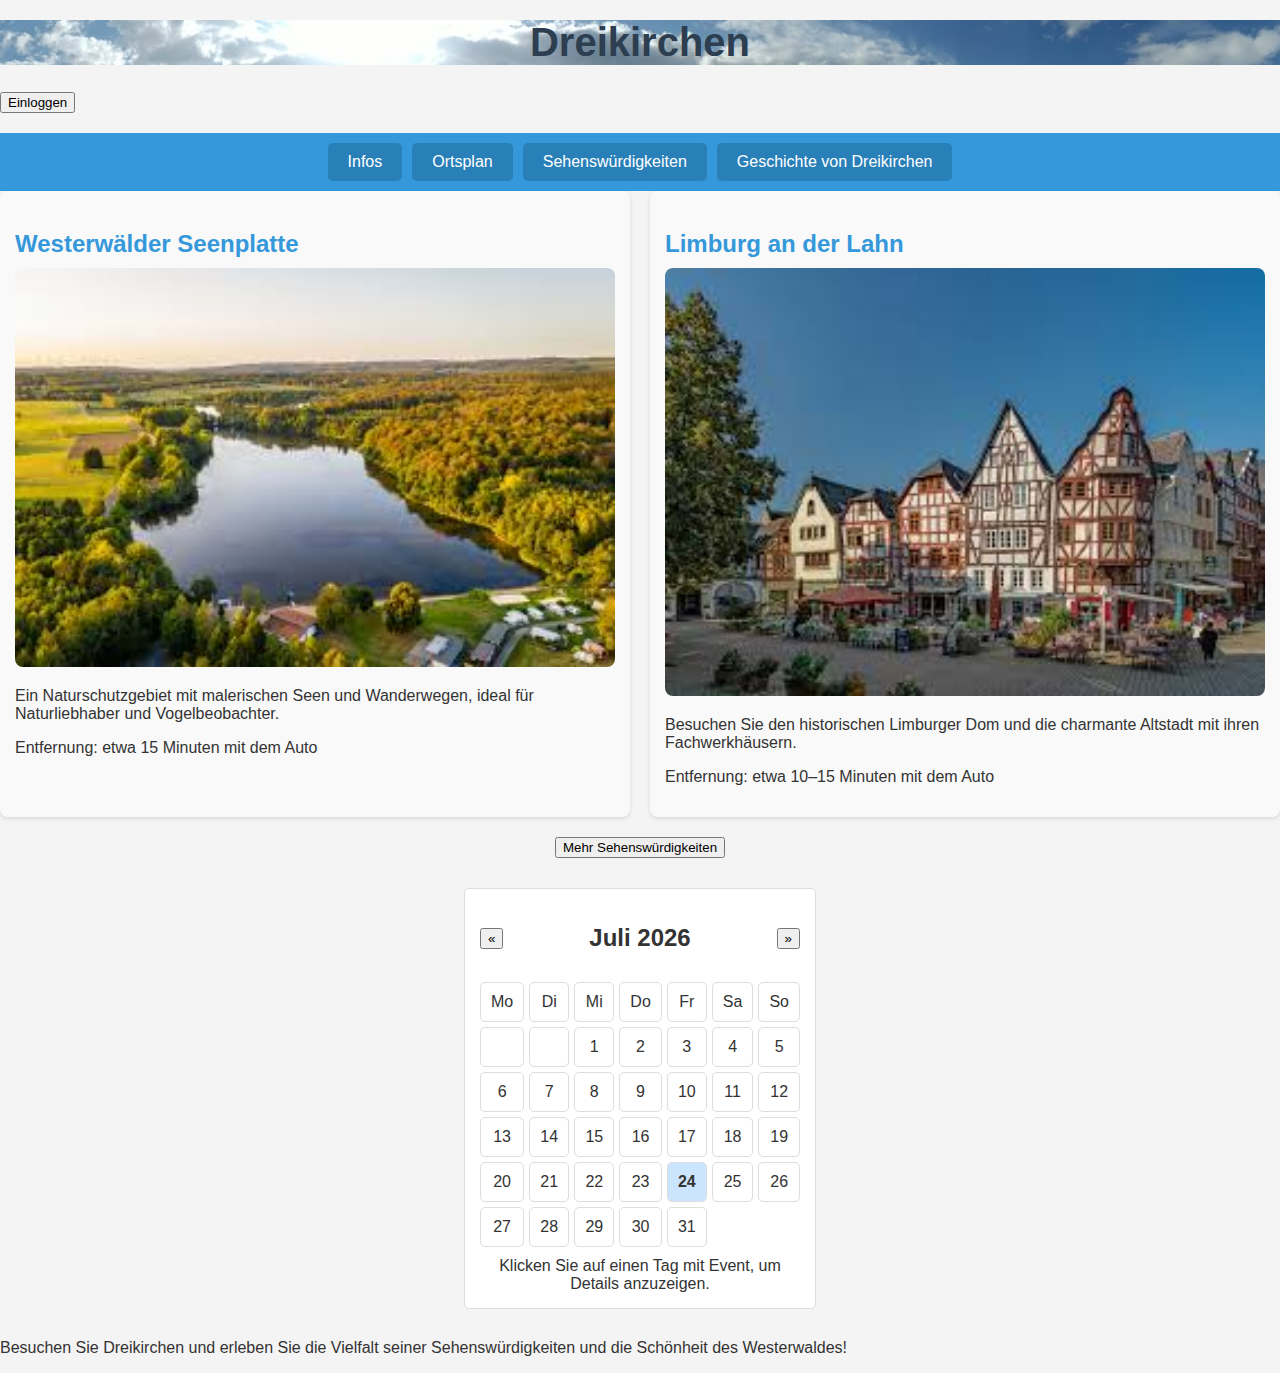
<file: index.html>
<!DOCTYPE html>
<html lang="de">
<head>
    <meta charset="UTF-8">
    <meta name="viewport" content="width=device-width, initial-scale=1.0">
    <title>Dreikirchen - Offizielle Webseite</title>
    <link rel="stylesheet" href="style.css">
    <style>
        /* Bestehende Stile */
        .calendar-container {
            max-width: 320px;
            margin: 30px auto;
            padding: 15px;
            border: 1px solid #ddd;
            border-radius: 5px;
            background-color: #fff;
            text-align: center;
        }
        .calendar-header {
            display: flex;
            justify-content: space-between;
            align-items: center;
        }
        .calendar-grid {
            display: grid;
            grid-template-columns: repeat(7, 1fr);
            gap: 5px;
            margin-top: 10px;
        }
        .calendar-day, .calendar-header-day {
            padding: 10px;
            text-align: center;
            border-radius: 5px;
            cursor: pointer;
            border: 1px solid #ddd;
        }
        .today {
            background-color: #cce5ff;
            font-weight: bold;
        }
        .event-day {
            background-color: #ffcccb;
        }
        .event-info {
            margin-top: 10px;
            font-size: 1rem;
            color: #333;
        }
        .sights-container {
            max-width: 800px;
            margin: 20px;
            padding: 20px;
            background-color: #ffffff;
            border-radius: 8px;
            box-shadow: 0px 4px 8px rgba(0, 0, 0, 0.1);
        }
        .sights-title {
            font-size: 2rem;
            text-align: center;
            color: #2c3e50;
            margin-bottom: 20px;
        }
        .sights-grid {
            display: grid;
            grid-template-columns: repeat(2, 1fr);
            gap: 20px;
        }
        .sight-item {
            padding: 15px;
            background-color: #f9f9f9;
            border-radius: 8px;
            box-shadow: 0px 2px 4px rgba(0, 0, 0, 0.1);
        }
        .sight-item h3 {
            font-size: 1.5rem;
            color: #3498db;
            margin-bottom: 10px;
        }
        .Mehr-Lesen {
            display: flex;
            justify-content: center;
            margin: 20px 0;
            text-align: center;
        }
        .header-title {
            background-image: url("WhatsApp Bild 2024-11-02 um 17.20.53_2b959e2c.jpg");
        }
        .login-button {
            position: absolute;
            top: 20px;
            right: 20px;
            padding: 10px 15px;
            background-color: #3498db;
            color: white;
            border: none;
            border-radius: 5px;
            cursor: pointer;
            font-size: 1rem;
        }
        .login-button:hover {
            background-color: #2980b9;
        }

        /* Zusätzliche Funktionen für eingeloggte Gäste */
        .guest-features {
            display: none; /* Verstecke die Features standardmäßig */
            margin-top: 20px;
            padding: 15px;
            border-radius: 8px;
            background-color: #e8f8ff;
            color: #333;
            text-align: center;
        }
        .Login {
            grid: 80px;
        }
    </style>
</head>
<body>
    <header>
        <h1 class="header-title">Dreikirchen</h1>
        <!-- Einloggen Button -->
        <a class="Login" href="Login.html"><button>Einloggen</button></a>
        <!-- Navigation toggle button for smaller screens -->
        <button class="nav-toggle" onclick="toggleNav()">☰ Menü</button>
    </header>

    <nav id="navbar" class="navbar">
        <a href="infos.html" class="nav-link">Infos</a>
        <a href="Ortsplan.html" class="nav-link">Ortsplan</a>
        <a href="Sehenswürdigkeiten.html" class="nav-link">Sehenswürdigkeiten</a>
        <a href="Geschichte.html" class="nav-link">Geschichte von Dreikirchen</a>
    </nav>

    <div class="sights-grid">
        <!-- Sehenswürdigkeit 1 -->
        <div class="sight-item">
            <h3>Westerwälder Seenplatte</h3>
            <img src="Download.jpeg" alt="" class="highlight-image">
            <p>Ein Naturschutzgebiet mit malerischen Seen und Wanderwegen, ideal für Naturliebhaber und Vogelbeobachter.</p>
            <p>Entfernung: etwa 15 Minuten mit dem Auto</p>
        </div>
        <!-- Sehenswürdigkeit 2 -->
        <div class="sight-item">
            <h3>Limburg an der Lahn</h3>
            <img src="Limburg an der Lahn.jpeg" alt="" class="highlight-image">
            <p>Besuchen Sie den historischen Limburger Dom und die charmante Altstadt mit ihren Fachwerkhäusern.</p>
            <p>Entfernung: etwa 10–15 Minuten mit dem Auto</p>
        </div>
    </div>

    <div class="Mehr-Lesen">
        <a href="Sehenswürdigkeiten.html"><button>Mehr Sehenswürdigkeiten</button></a>
    </div>

    <section class="calendar-container">
        <div class="calendar-header">
            <button onclick="prevMonth()">«</button>
            <h2 id="calendar-month-year"></h2>
            <button onclick="nextMonth()">»</button>
        </div>
        <div class="calendar-grid" id="calendar-grid"></div>
        <div class="event-info" id="event-info">Klicken Sie auf einen Tag mit Event, um Details anzuzeigen.</div>
    </section>

    <!-- Zusätzliche Inhalte und Funktionen für eingeloggte Gäste -->
    <section class="guest-features">
        <h2>Exklusive Funktionen für Gäste</h2>
        <p>Willkommen, Gast! Hier sind einige spezielle Funktionen nur für Sie verfügbar:</p>
        <ul>
            <li>Zugang zu exklusiven Veranstaltungshinweisen</li>
            <li>Extra-Sehenswürdigkeiten in der Umgebung</li>
            <li>Besondere Angebote und Rabatte für Besucher</li>
        </ul>
    </section>

    <footer>
        <p>Besuchen Sie Dreikirchen und erleben Sie die Vielfalt seiner Sehenswürdigkeiten und die Schönheit des Westerwaldes!</p>
    </footer>

    <script>
        let isGuest = false;

        // Funktion zum Einloggen als Gast
        function loginAsGuest() {
            isGuest = true;
            document.querySelector(".login-button").style.display = "none";
            document.querySelector(".guest-features").style.display = "block";
            alert("Sie sind nun als Gast eingeloggt und haben Zugang zu zusätzlichen Funktionen!");
        }

        function toggleNav() {
            var navbar = document.getElementById("navbar");
            if (navbar.style.display === "flex") {
                navbar.style.display = "none";
            } else {
                navbar.style.display = "flex";
            }
        }

        const calendarGrid = document.getElementById("calendar-grid");
        const monthYearDisplay = document.getElementById("calendar-month-year");
        const eventInfo = document.getElementById("event-info");
        let currentDate = new Date();

        const events = [
            { date: "2024-11-09", description: "St. Martin Fest 2024" },
        ];

        function renderCalendar() {
            const month = currentDate.getMonth();
            const year = currentDate.getFullYear();
            monthYearDisplay.textContent = currentDate.toLocaleString("de-DE", { month: "long", year: "numeric" });

            calendarGrid.innerHTML = "";
            const daysOfWeek = ["Mo", "Di", "Mi", "Do", "Fr", "Sa", "So"];
            daysOfWeek.forEach(day => {
                const headerDay = document.createElement("div");
                headerDay.className = "calendar-header-day";
                headerDay.textContent = day;
                calendarGrid.appendChild(headerDay);
            });

            const firstDayOfMonth = (new Date(year, month, 1).getDay() + 6) % 7;
            const daysInMonth = new Date(year, month + 1, 0).getDate();

            for (let i = 0; i < firstDayOfMonth; i++) {
                const emptyCell = document.createElement("div");
                emptyCell.classList.add("calendar-day");
                calendarGrid.appendChild(emptyCell);
            }

            for (let day = 1; day <= daysInMonth; day++) {
                const dayCell = document.createElement("div");
                dayCell.classList.add("calendar-day");
                dayCell.textContent = day;

                if (day === new Date().getDate() &&
                    month === new Date().getMonth() &&
                    year === new Date().getFullYear()) {
                    dayCell.classList.add("today");
                }

                const eventDate = `${year}-${String(month + 1).padStart(2, '0')}-${String(day).padStart(2, '0')}`;
                const event = events.find(e => e.date === eventDate);
                if (event) {
                    dayCell.classList.add("event-day");
                    dayCell.onclick = () => showEvent(event.description);
                } else {
                    dayCell.onclick = () => eventInfo.textContent = "Kein Event an diesem Tag.";
                }

                calendarGrid.appendChild(dayCell);
            }
        }

        function showEvent(description) {
            eventInfo.textContent = `Event: ${description}`;
        }

        function prevMonth() {
            currentDate.setMonth(currentDate.getMonth() - 1);
            renderCalendar();
        }

        function nextMonth() {
            currentDate.setMonth(currentDate.getMonth() + 1);
            renderCalendar();
        }

        renderCalendar();
    </script>
</body>
</html>
</file>
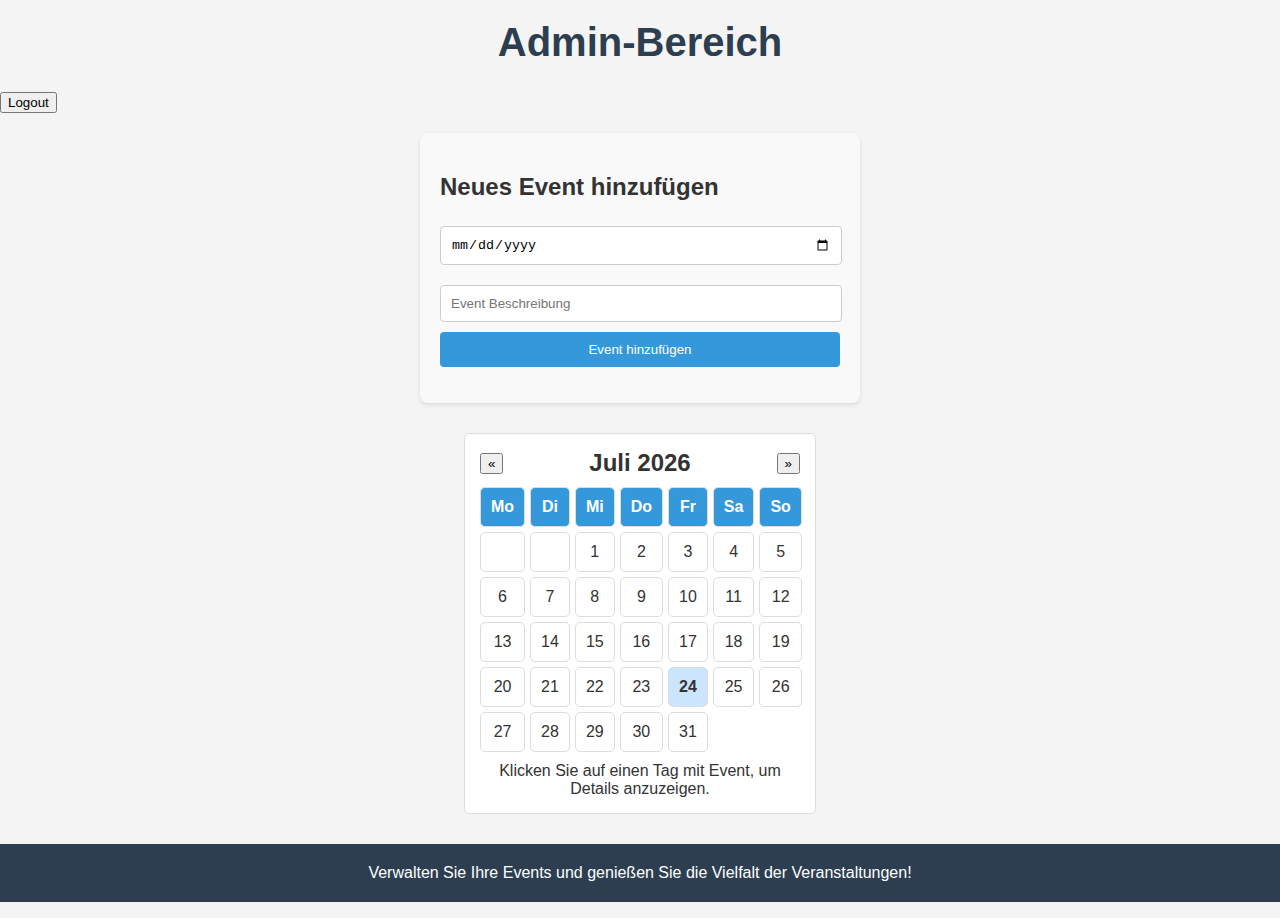
<file: admin.html>
<!DOCTYPE html>
<html lang="de">
<head>
    <meta charset="UTF-8">
    <meta name="viewport" content="width=device-width, initial-scale=1.0">
    <title>Admin - Dreikirchen</title>
    <link rel="stylesheet" href="style.css">
    <style>
        /* Deine bestehenden Styles hier... */

        /* Neues Styles für das Event-Formular */
        .event-form {
            background-color: #f9f9f9;
            padding: 20px;
            border-radius: 8px;
            box-shadow: 0px 2px 4px rgba(0, 0, 0, 0.1);
            margin: 20px auto;
            max-width: 400px;
        }

        .event-form h2 {
            margin-bottom: 15px;
        }

        .event-form input {
            width: calc(100% - 20px);
            padding: 10px;
            margin: 10px 0;
            border: 1px solid #ccc;
            border-radius: 4px;
        }

        .event-form button {
            padding: 10px;
            width: 100%;
            background-color: #3498db;
            color: white;
            border: none;
            border-radius: 4px;
            cursor: pointer;
        }

        .event-form button:hover {
            background-color: #2980b9;
        }

        /* Kalender Styles */
        .calendar-container {
            max-width: 320px;
            margin: 30px auto;
            padding: 15px;
            border: 1px solid #ddd;
            border-radius: 5px;
            background-color: #fff;
            text-align: center;
        }
        .calendar-header {
            display: flex;
            justify-content: space-between;
            align-items: center;
        }
        .calendar-header h2 {
            margin: 0;
            font-size: 1.5rem;
        }
        .calendar-grid {
            display: grid;
            grid-template-columns: repeat(7, 1fr); /* 7 Spalten für die Wochentage */
            gap: 5px;
            margin-top: 10px;
        }
        .calendar-day, .calendar-header-day {
            padding: 10px;
            text-align: center;
            border-radius: 5px;
            cursor: pointer;
            border: 1px solid #ddd; /* Umriss für jeden Tag */
        }
        .calendar-header-day {
            font-weight: bold;
            background-color: #3498db; /* Hintergrund für die Wochentage */
            color: white;
        }
        .calendar-day:hover {
            background-color: #f0f0f0;
        }
        .today {
            background-color: #cce5ff;
            font-weight: bold;
        }
        .event-day {
            background-color: #ffcccb;
        }
        .event-info {
            margin-top: 10px;
            font-size: 1rem;
            color: #333;
        }
        
        footer {
            margin-top: 20px;
            text-align: center;
        }
    </style>
</head>
<body>
    <header>
        <h1 class="header-title">Admin-Bereich</h1>
        <button onclick="logout()">Logout</button>
    </header>

    <!-- Event Hinzufügen Formular -->
    <div class="event-form">
        <h2>Neues Event hinzufügen</h2>
        <input type="date" id="event-date" required>
        <input type="text" id="event-description" placeholder="Event Beschreibung" required>
        <button onclick="addEvent()">Event hinzufügen</button>
        <p id="add-event-message" style="color: green;"></p>
    </div>

    <section class="calendar-container">
        <div class="calendar-header">
            <button onclick="prevMonth()">«</button>
            <h2 id="calendar-month-year"></h2>
            <button onclick="nextMonth()">»</button>
        </div>
        <div class="calendar-grid" id="calendar-grid"></div>
        <div class="event-info" id="event-info">Klicken Sie auf einen Tag mit Event, um Details anzuzeigen.</div>
    </section>

    <footer>
        <p class="footer-text">Verwalten Sie Ihre Events und genießen Sie die Vielfalt der Veranstaltungen!</p>
    </footer>

    <script>
        // JavaScript für den Kalender
        const calendarGrid = document.getElementById("calendar-grid");
        const monthYearDisplay = document.getElementById("calendar-month-year");
        const eventInfo = document.getElementById("event-info");
        const addEventMessage = document.getElementById("add-event-message");
        let currentDate = new Date();

        // Liste der Events
        const events = [
            { date: "2024-11-09", description: "St. Martin Fest 2024" },
            // Hier können weitere Events hinzugefügt werden
        ];

        function renderCalendar() {
            const month = currentDate.getMonth();
            const year = currentDate.getFullYear();
            monthYearDisplay.textContent = currentDate.toLocaleString("de-DE", { month: "long", year: "numeric" });

            // Leeren des Kalenders
            calendarGrid.innerHTML = "";

            // Wochenüberschriften (Mo-So)
            const daysOfWeek = ["Mo", "Di", "Mi", "Do", "Fr", "Sa", "So"];
            daysOfWeek.forEach(day => {
                const headerDay = document.createElement("div");
                headerDay.className = "calendar-header-day";
                headerDay.textContent = day;
                calendarGrid.appendChild(headerDay);
            });

            // Berechnung des ersten Tages und Anzahl der Tage im Monat
            const firstDayOfMonth = (new Date(year, month, 1).getDay() + 6) % 7; // Mo als ersten Tag
            const daysInMonth = new Date(year, month + 1, 0).getDate();

            // Leere Felder vor dem ersten Tag des Monats
            for (let i = 0; i < firstDayOfMonth; i++) {
                const emptyCell = document.createElement("div");
                emptyCell.classList.add("calendar-day");
                calendarGrid.appendChild(emptyCell);
            }

            // Tage des Monats hinzufügen
            for (let day = 1; day <= daysInMonth; day++) {
                const dayCell = document.createElement("div");
                dayCell.classList.add("calendar-day");
                dayCell.textContent = day;

                // Markiere das heutige Datum
                if (
                    day === new Date().getDate() &&
                    month === new Date().getMonth() &&
                    year === new Date().getFullYear()
                ) {
                    dayCell.classList.add("today");
                }

                // Event prüfen und markieren
                const eventDate = `${year}-${String(month + 1).padStart(2, '0')}-${String(day).padStart(2, '0')}`;
                const event = events.find(e => e.date === eventDate);
                if (event) {
                    dayCell.classList.add("event-day");
                    dayCell.onclick = () => showEvent(event.description);
                } else {
                    dayCell.onclick = () => eventInfo.textContent = "Kein Event an diesem Tag.";
                }

                calendarGrid.appendChild(dayCell);
            }
        }

        function showEvent(description) {
            eventInfo.textContent = `Event: ${description}`;
        }

        function prevMonth() {
            currentDate.setMonth(currentDate.getMonth() - 1);
            renderCalendar();
        }

        function nextMonth() {
            currentDate.setMonth(currentDate.getMonth() + 1);
            renderCalendar();
        }

        function addEvent() {
            const eventDate = document.getElementById("event-date").value;
            const eventDescription = document.getElementById("event-description").value;

            if (eventDate && eventDescription) {
                events.push({ date: eventDate, description: eventDescription });
                addEventMessage.textContent = 'Event erfolgreich hinzugefügt!';
                renderCalendar(); // Aktualisiere den Kalender
            } else {
                addEventMessage.textContent = 'Bitte alle Felder ausfüllen!';
            }
        }

        // Kalender initial anzeigen
        renderCalendar();
        
        function logout() {
            // Logik zum Abmelden (z.B. Weiterleitung zur Login-Seite)
            window.location.href = 'login.html'; // Hier die Login-Seite angeben
        }
    </script>
</body>
</html>
</file>
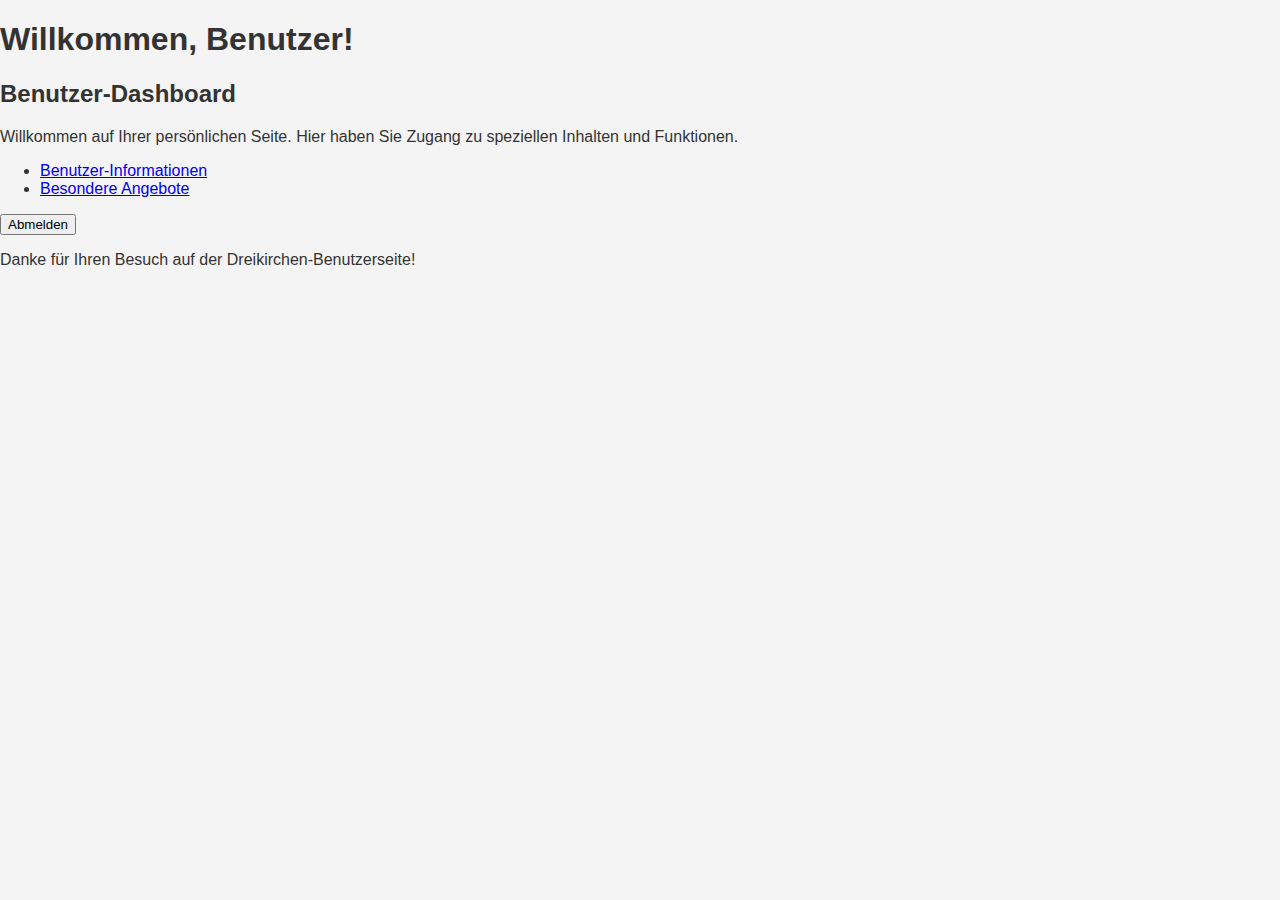
<file: Benutzer.html>
<!DOCTYPE html>
<html lang="de">
<head>
    <meta charset="UTF-8">
    <meta name="viewport" content="width=device-width, initial-scale=1.0">
    <title>Benutzerseite - Dreikirchen</title>
    <link rel="stylesheet" href="style.css">
</head>
<body>
    <header>
        <h1>Willkommen, Benutzer!</h1>
    </header>

    <main>
        <section class="user-section">
            <h2>Benutzer-Dashboard</h2>
            <p>Willkommen auf Ihrer persönlichen Seite. Hier haben Sie Zugang zu speziellen Inhalten und Funktionen.</p>
            <ul>
                <li><a href="benutzer_infos.html">Benutzer-Informationen</a></li>
                <li><a href="besondere_angebote.html">Besondere Angebote</a></li>
            </ul>
            <button onclick="logout()">Abmelden</button>
        </section>
    </main>

    <footer>
        <p>Danke für Ihren Besuch auf der Dreikirchen-Benutzerseite!</p>
    </footer>

    <script>
        function logout() {
            alert("Sie haben sich abgemeldet.");
            window.location.href = "index.html"; // Zurück zur Login-Seite
        }
    </script>
</body>
</html>
</file>
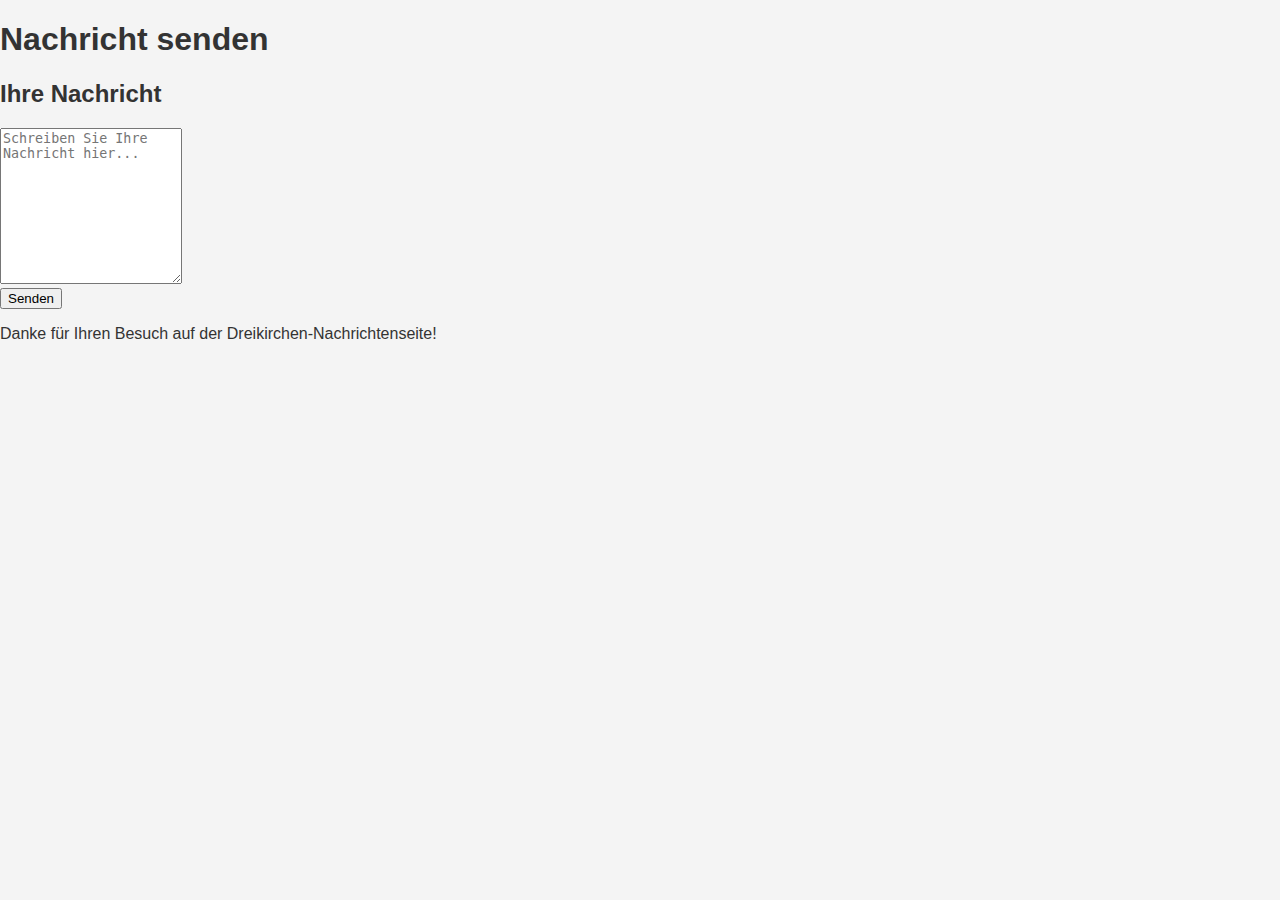
<file: besondere_angebote.html>
<!DOCTYPE html>
<html lang="de">
<head>
    <meta charset="UTF-8">
    <meta name="viewport" content="width=device-width, initial-scale=1.0">
    <title>Nachricht senden - Dreikirchen</title>
    <link rel="stylesheet" href="style.css">
    <!-- EmailJS SDK einbinden -->
    <script src="https://cdn.emailjs.com/dist/email.min.js"></script>
    <script>
        // EmailJS mit deiner Benutzer-ID initialisieren
        (function() {
            emailjs.init("gujzx7hF_Xo8XTtiy");
        })();

        function sendEmail() {
            const message = document.getElementById("message").value;
            const templateParams = {
                to_email: "maxschueller11@gmail.com",
                message: message
            };

            emailjs.send('service_0xg8d0u', 'template_rma27or', templateParams)
                .then(function(response) {
                    alert('Nachricht erfolgreich gesendet! ' + response.status);
                }, function(error) {
                    alert('Fehler beim Senden der Nachricht: ' + error);
                });
        }
    </script>
</head>
<body>
    <header>
        <h1>Nachricht senden</h1>
    </header>

    <main>
        <section class="message-section">
            <h2>Ihre Nachricht</h2>
            <textarea id="message" rows="10" placeholder="Schreiben Sie Ihre Nachricht hier..."></textarea>
            <br>
            <button onclick="sendEmail()">Senden</button>
        </section>
    </main>

    <footer>
        <p>Danke für Ihren Besuch auf der Dreikirchen-Nachrichtenseite!</p>
    </footer>
</body>
</html>
</file>
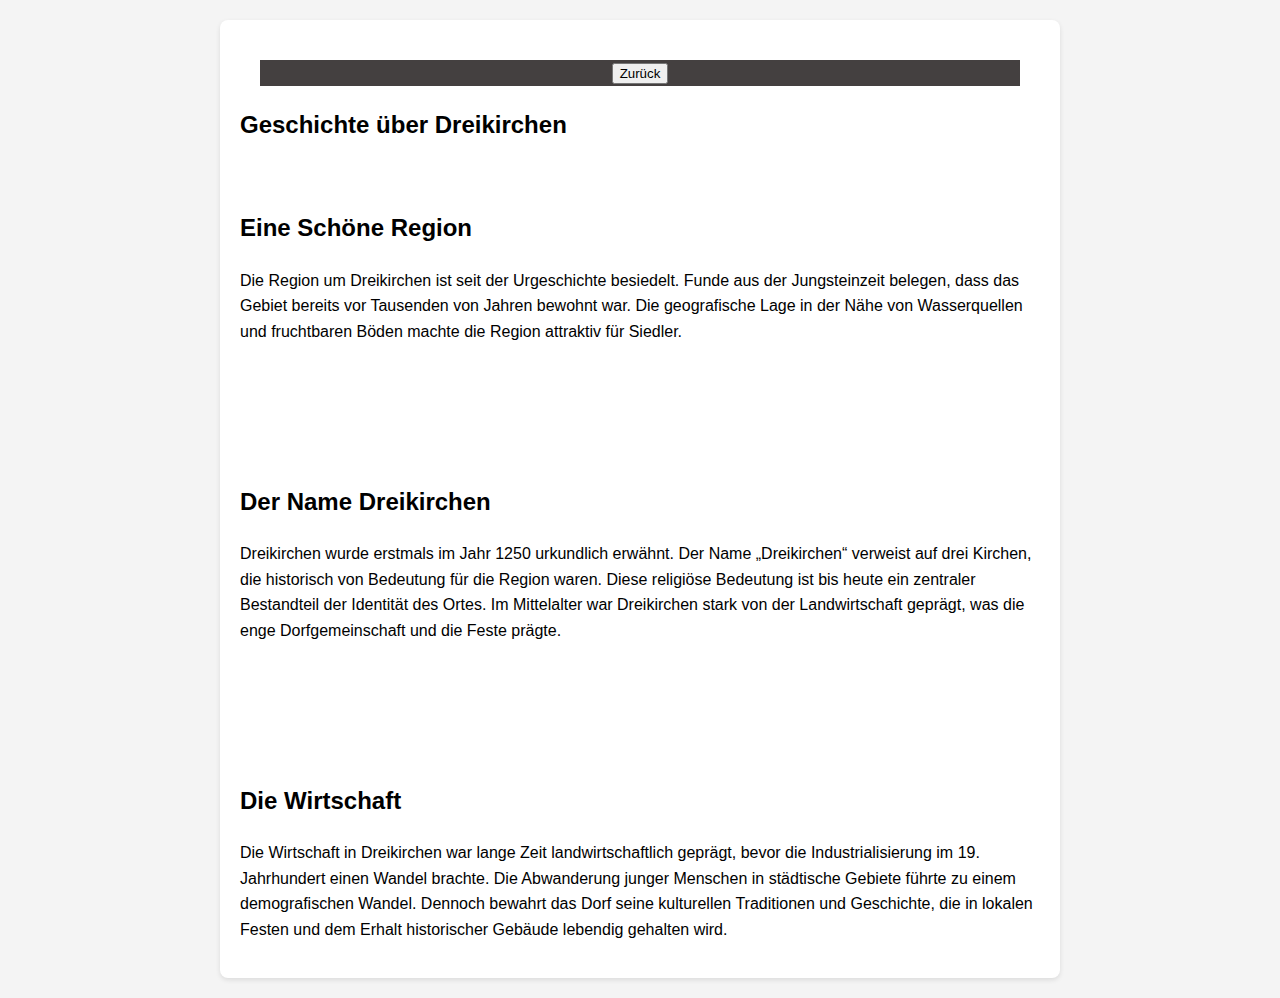
<file: Geschichte.html>
<!DOCTYPE html>
<html lang="en">
<head>
    <meta charset="UTF-8">
    <meta name="viewport" content="width=device-width, initial-scale=1.0">
    <title>Document</title>
</head>
<style>
    body {
            font-family: Arial, sans-serif;
            line-height: 1.6;
            margin: 0;
            padding: 0;
            background-color: #f4f4f4;
        }

        header {
            background: #07cee9;
            color: #fff;
            padding: 20px;
            text-align: center;
        }

        .info-section {
            background: #fff;
            margin: 20px auto;
            padding: 20px;
            max-width: 800px;
            border-radius: 8px;
            box-shadow: 0 2px 5px rgba(0, 0, 0, 0.1);
        }

        h2 {
            color: #000000;
            size: 100px;

        }
        h1 {
            background-color: #464749;
        }

        footer {
            text-align: center;
            padding: 10px 0;
            background: #464749;
            color: #fff;
        }
        
        .Zurück {
            margin: 20px;
            display: block;
            text-align: center;
            background-color: #444040;
        }
</style>
<body>
    <section class="info-section">
        <a class="Zurück" href="index.html"><button>Zurück</button></a>
       
        <h2>Geschichte über Dreikirchen</h2>
<br>
        <h2>Eine Schöne Region</h2>
        <p>Die Region um Dreikirchen ist seit der Urgeschichte besiedelt. Funde aus der Jungsteinzeit belegen, dass das Gebiet bereits vor Tausenden von Jahren bewohnt war. Die geografische Lage in der Nähe von Wasserquellen und fruchtbaren Böden machte die Region attraktiv für Siedler.</p>
        <br>
        <br>
        <br>
        <br>
        <h2>Der Name Dreikirchen</h2>
        <p>Dreikirchen wurde erstmals im Jahr 1250 urkundlich erwähnt. Der Name „Dreikirchen“ verweist auf drei Kirchen, die historisch von Bedeutung für die Region waren. Diese religiöse Bedeutung ist bis heute ein zentraler Bestandteil der Identität des Ortes. Im Mittelalter war Dreikirchen stark von der Landwirtschaft geprägt, was die enge Dorfgemeinschaft und die Feste prägte.</p>
        <br>
        <br>
        <br>
        <br>
       <h2> Die Wirtschaft</h2>
         <p>Die Wirtschaft in Dreikirchen war lange Zeit landwirtschaftlich geprägt, bevor die Industrialisierung im 19. Jahrhundert einen Wandel brachte. Die Abwanderung junger Menschen in städtische Gebiete führte zu einem demografischen Wandel. Dennoch bewahrt das Dorf seine kulturellen Traditionen und Geschichte, die in lokalen Festen und dem Erhalt historischer Gebäude lebendig gehalten wird.</p>
    </section>
</body>
</html>
</file>
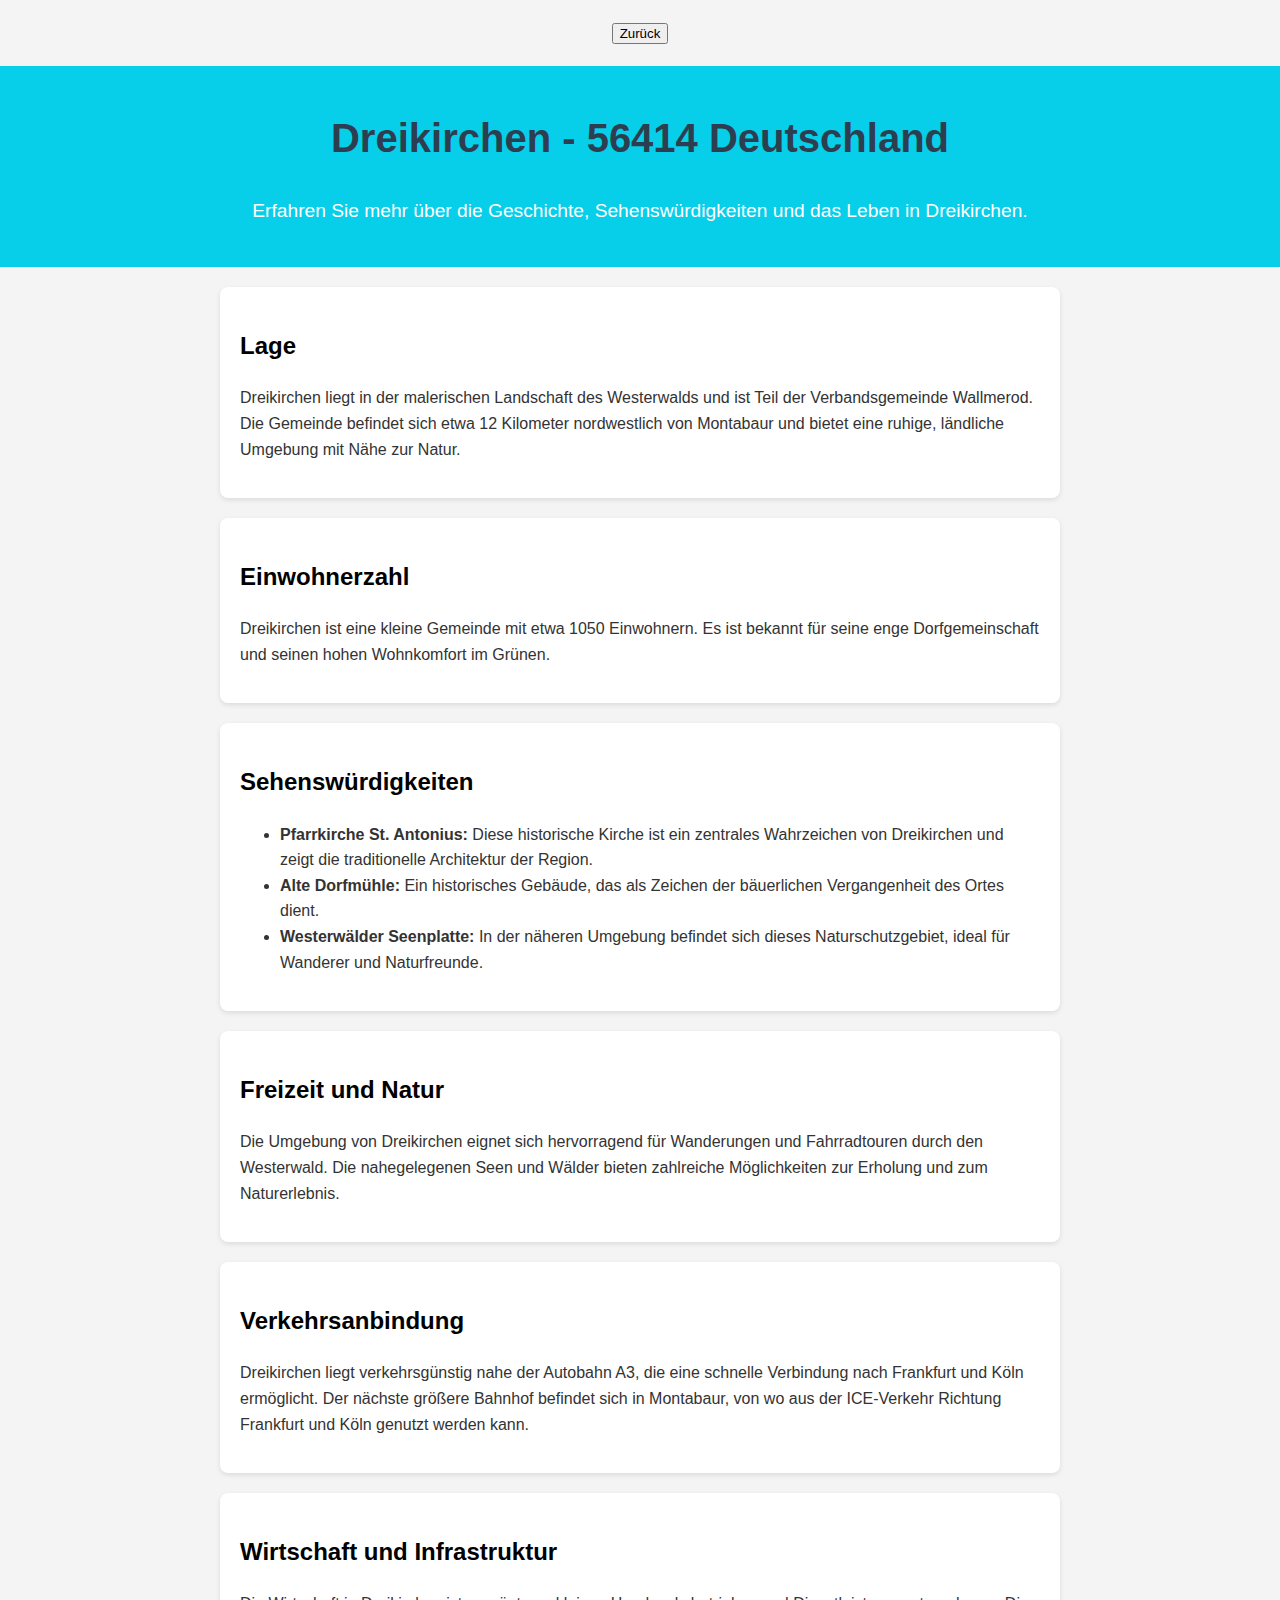
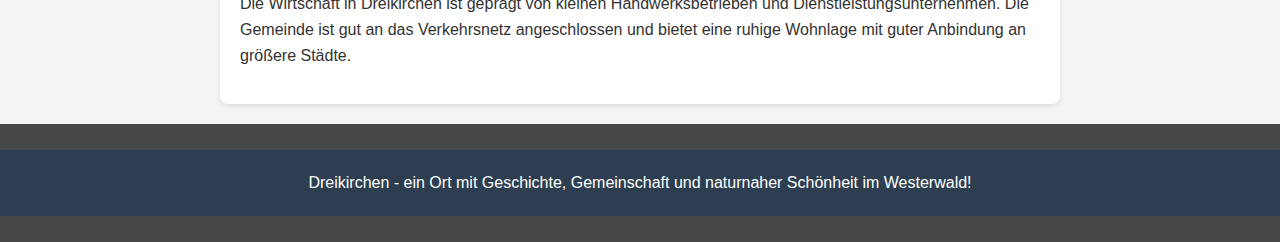
<file: infos.html>
<!DOCTYPE html>
<html lang="de">
<head>
    <meta charset="UTF-8">
    <meta name="viewport" content="width=device-width, initial-scale=1.0">
    <title>Informationen über Dreikirchen</title>
    <link rel="stylesheet" href="style.css">
    <style>
        /* Füge einige grundlegende Stile für eine bessere Darstellung hinzu */
        body {
            font-family: Arial, sans-serif;
            line-height: 1.6;
            margin: 0;
            padding: 0;
            background-color: #f4f4f4;
        }

        header {
            background: #07cee9;
            color: #fff;
            padding: 20px;
            text-align: center;
        }

        .info-section {
            background: #fff;
            margin: 20px auto;
            padding: 20px;
            max-width: 800px;
            border-radius: 8px;
            box-shadow: 0 2px 5px rgba(0, 0, 0, 0.1);
        }

        h2 {
            color: #000000;
        }

        footer {
            text-align: center;
            padding: 10px 0;
            background: #464749;
            color: #fff;
        }
        
        .Zurück {
            margin: 20px;
            display: block;
            text-align: center;
        }
    </style>
</head>
<body>
    <a class="Zurück" href="index.html"><button>Zurück</button></a>
    <header>
        <h1 class="header-title">Dreikirchen - 56414 Deutschland</h1>
        <p class="intro-text">Erfahren Sie mehr über die Geschichte, Sehenswürdigkeiten und das Leben in Dreikirchen.</p>
    </header>

    <main>
        <section class="info-section">
            <h2>Lage</h2>
            <p>Dreikirchen liegt in der malerischen Landschaft des Westerwalds und ist Teil der Verbandsgemeinde Wallmerod. Die Gemeinde befindet sich etwa 12 Kilometer nordwestlich von Montabaur und bietet eine ruhige, ländliche Umgebung mit Nähe zur Natur.</p>
        </section>

        <section class="info-section">
            <h2>Einwohnerzahl</h2>
            <p>Dreikirchen ist eine kleine Gemeinde mit etwa 1050 Einwohnern. Es ist bekannt für seine enge Dorfgemeinschaft und seinen hohen Wohnkomfort im Grünen.</p>
        </section>

        <section class="info-section">
            <h2>Sehenswürdigkeiten</h2>
            <ul>
                <li><strong>Pfarrkirche St. Antonius:</strong> Diese historische Kirche ist ein zentrales Wahrzeichen von Dreikirchen und zeigt die traditionelle Architektur der Region.</li>
                <li><strong>Alte Dorfmühle:</strong> Ein historisches Gebäude, das als Zeichen der bäuerlichen Vergangenheit des Ortes dient.</li>
                <li><strong>Westerwälder Seenplatte:</strong> In der näheren Umgebung befindet sich dieses Naturschutzgebiet, ideal für Wanderer und Naturfreunde.</li>
            </ul>
        </section>

        <section class="info-section">
            <h2>Freizeit und Natur</h2>
            <p>Die Umgebung von Dreikirchen eignet sich hervorragend für Wanderungen und Fahrradtouren durch den Westerwald. Die nahegelegenen Seen und Wälder bieten zahlreiche Möglichkeiten zur Erholung und zum Naturerlebnis.</p>
        </section>

        <section class="info-section">
            <h2>Verkehrsanbindung</h2>
            <p>Dreikirchen liegt verkehrsgünstig nahe der Autobahn A3, die eine schnelle Verbindung nach Frankfurt und Köln ermöglicht. Der nächste größere Bahnhof befindet sich in Montabaur, von wo aus der ICE-Verkehr Richtung Frankfurt und Köln genutzt werden kann.</p>
        </section>

        <section class="info-section">
            <h2>Wirtschaft und Infrastruktur</h2>
            <p>Die Wirtschaft in Dreikirchen ist geprägt von kleinen Handwerksbetrieben und Dienstleistungsunternehmen. Die Gemeinde ist gut an das Verkehrsnetz angeschlossen und bietet eine ruhige Wohnlage mit guter Anbindung an größere Städte.</p>
        </section>
    </main>

    <footer>
        <p class="footer-text">Dreikirchen - ein Ort mit Geschichte, Gemeinschaft und naturnaher Schönheit im Westerwald!</p>
    </footer>
</body>
</html>
</file>
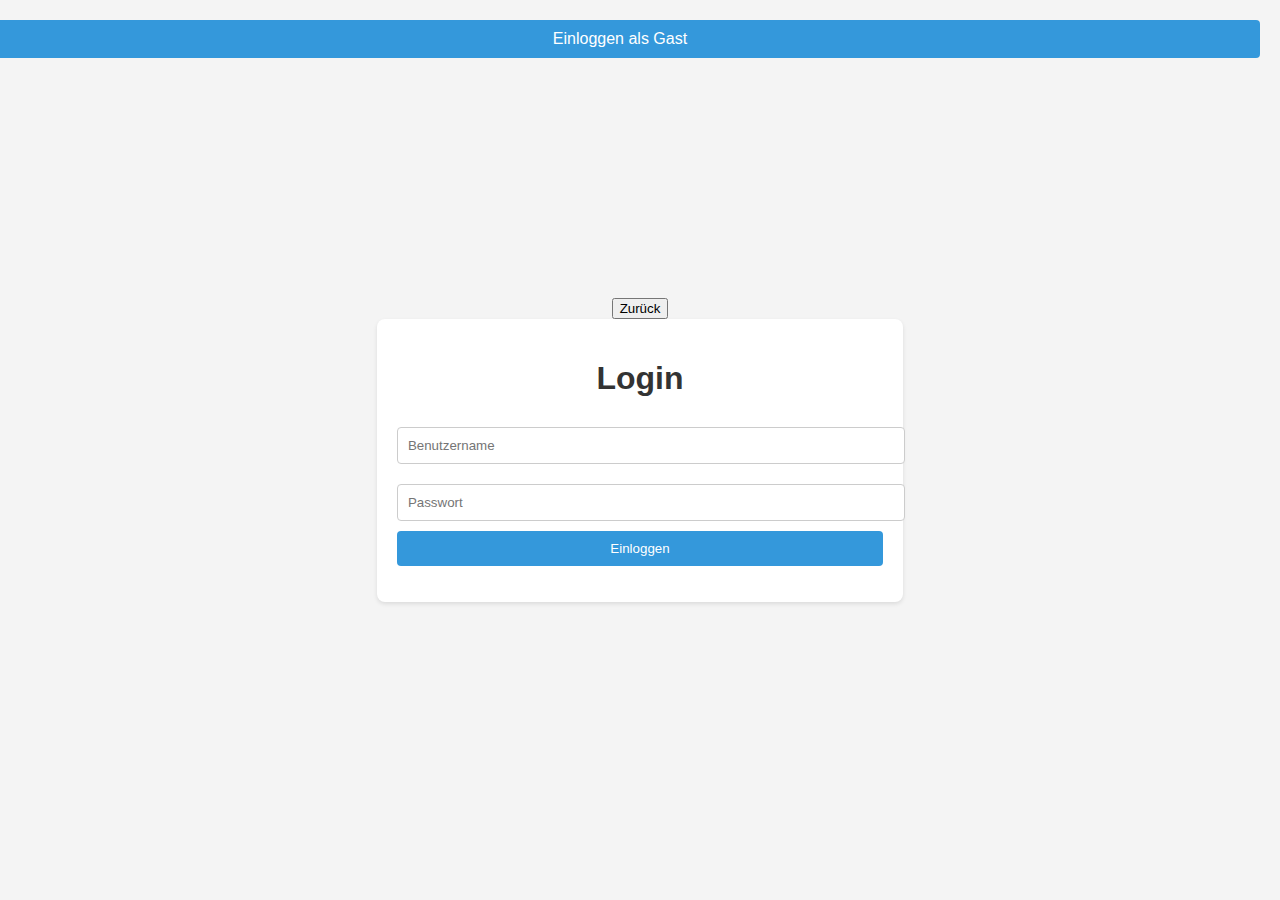
<file: Login.html>
<!DOCTYPE html>
<html lang="de">
<head>
    <meta charset="UTF-8">
    <meta name="viewport" content="width=device-width, initial-scale=1.0">
    <title>Login - Dreikirchen</title>
    <style>
        body {
            font-family: Arial, sans-serif;
            background-color: #f4f4f4;
            color: #333;
            display: flex;
            flex-direction: column;
            align-items: center;
            justify-content: center;
            height: 100vh;
            margin: 0;
        }
        .login-container {
            background-color: #fff;
            padding: 20px;
            border-radius: 8px;
            box-shadow: 0px 2px 4px rgba(0, 0, 0, 0.1);
            text-align: center;
        }
        .login-container h1 {
            margin-bottom: 20px;
        }
        .login-container input {
            width: 100%;
            padding: 10px;
            margin: 10px 0;
            border: 1px solid #ccc;
            border-radius: 4px;
        }
        .login-container button {
            padding: 10px;
            width: 100%;
            background-color: #3498db;
            color: white;
            border: none;
            border-radius: 4px;
            cursor: pointer;
        }
        .login-container button:hover {
            background-color: #2980b9;
        }
           /* Bestehende Stile */
           .calendar-container {
            max-width: 320px;
            margin: 30px auto;
            padding: 15px;
            border: 1px solid #ddd;
            border-radius: 5px;
            background-color: #fff;
            text-align: center;
        }
        .calendar-header {
            display: flex;
            justify-content: space-between;
            align-items: center;
        }
        .calendar-grid {
            display: grid;
            grid-template-columns: repeat(7, 1fr);
            gap: 5px;
            margin-top: 10px;
        }
        .calendar-day, .calendar-header-day {
            padding: 10px;
            text-align: center;
            border-radius: 5px;
            cursor: pointer;
            border: 1px solid #ddd;
        }
        .today {
            background-color: #cce5ff;
            font-weight: bold;
        }
        .event-day {
            background-color: #ffcccb;
        }
        .event-info {
            margin-top: 10px;
            font-size: 1rem;
            color: #333;
        }
        .sights-container {
            max-width: 800px;
            margin: 20px;
            padding: 20px;
            background-color: #ffffff;
            border-radius: 8px;
            box-shadow: 0px 4px 8px rgba(0, 0, 0, 0.1);
        }
        .sights-title {
            font-size: 2rem;
            text-align: center;
            color: #2c3e50;
            margin-bottom: 20px;
        }
        .sights-grid {
            display: grid;
            grid-template-columns: repeat(2, 1fr);
            gap: 20px;
        }
        .sight-item {
            padding: 15px;
            background-color: #f9f9f9;
            border-radius: 8px;
            box-shadow: 0px 2px 4px rgba(0, 0, 0, 0.1);
        }
        .sight-item h3 {
            font-size: 1.5rem;
            color: #3498db;
            margin-bottom: 10px;
        }
        .Mehr-Lesen {
            display: flex;
            justify-content: center;
            margin: 20px 0;
            text-align: center;
        }
        .header-title {
            background-image: url("WhatsApp Bild 2024-11-02 um 17.20.53_2b959e2c.jpg");
        }
        .login-button {
            position: absolute;
            top: 20px;
            right: 20px;
            padding: 10px 15px;
            background-color: #3498db;
            color: white;
            border: none;
            border-radius: 5px;
            cursor: pointer;
            font-size: 1rem;
        }
        .login-button:hover {
            background-color: #2980b9;
        }

        /* Zusätzliche Funktionen für eingeloggte Gäste */
        .guest-features {
            display: none; /* Verstecke die Features standardmäßig */
            margin-top: 20px;
            padding: 15px;
            border-radius: 8px;
            background-color: #e8f8ff;
            color: #333;
            text-align: center;
        }
    </style>
</head>
<body>
    <a class="Zurück" href="index.html"><button>Zurück</button></a>
    <div class="login-container">
        <h1>Login</h1>
        <input type="text" id="username" placeholder="Benutzername" required>
        <input type="password" id="password" placeholder="Passwort" required>
        <button onclick="login()">Einloggen</button>
        <p id="error-message" style="color: red;"></p>
        <a href="javascript:void(0);" onclick="loginAsGuest()"><button class="login-button">Einloggen als Gast</button></a>
    </div>

    <script>
        function login() {
            const username = document.getElementById("username").value;
            const password = document.getElementById("password").value;
            const errorMessage = document.getElementById("error-message");

            if (username === 'Admin' && password === 'Admin123') {
                window.location.href = 'admin.html'; // Weiterleitung zur Admin-Seite
            } else {
                errorMessage.textContent = 'Benutzername oder Passwort ist falsch.';
            }
            if (username === 'Guest' && password === 'Guest1234') {
                window.location.href = 'Benutzer.html'; // Weiterleitung zur Admin-Seite
            } else {
                errorMessage.textContent = 'Benutzername oder Passwort ist falsch.';
            }
            function loginAsGuest() {
            isGuest = true;
            document.querySelector(".login-button").style.display = "none";
            document.querySelector(".guest-features").style.display = "block";
            alert("Sie sind nun als Gast eingeloggt und haben Zugang zu zusätzlichen Funktionen!");
        }
        }
        
    </script>
</body>
</html>
</file>
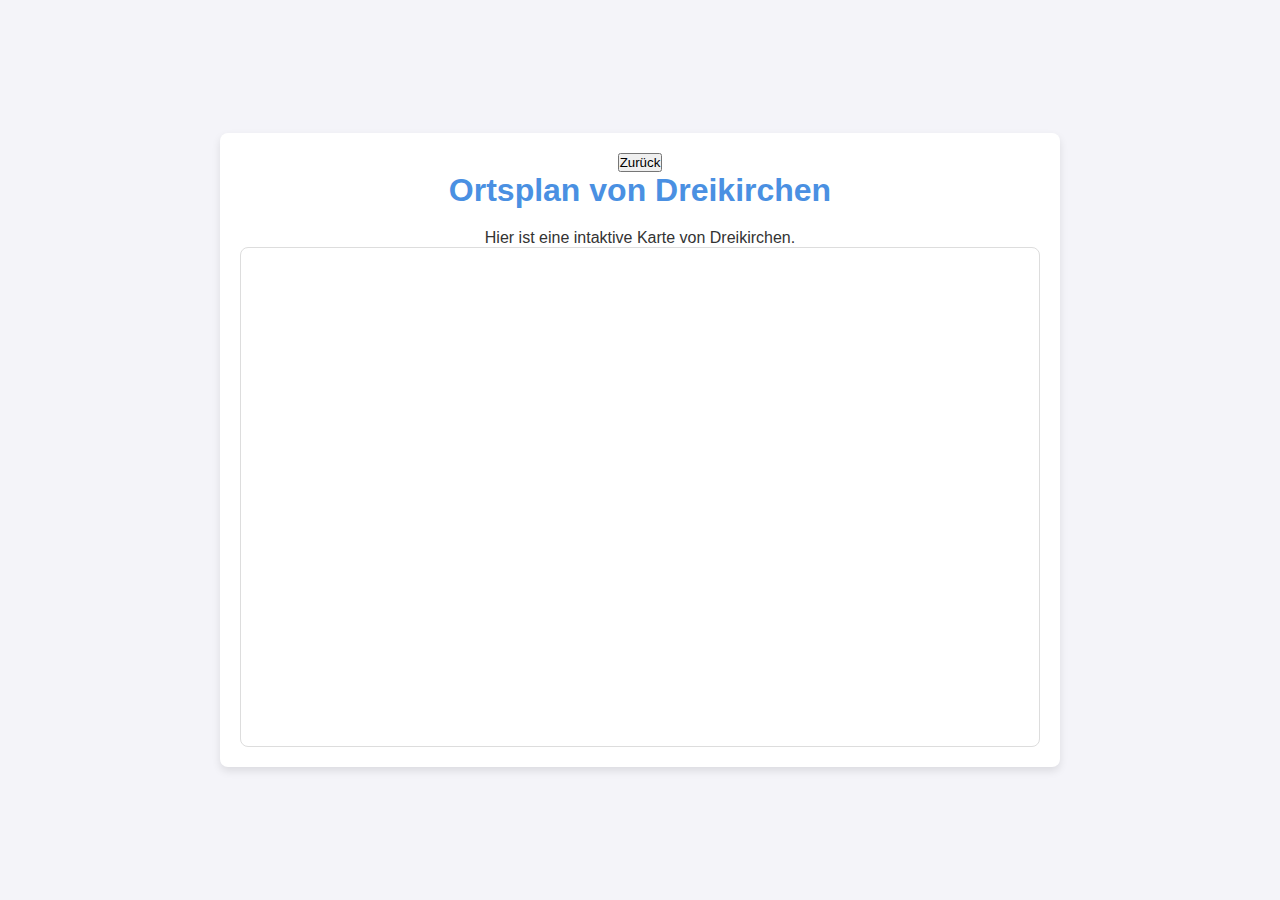
<file: Ortsplan.html>
<!DOCTYPE html>
<html lang="de">
<head>
    <meta charset="UTF-8">
    <meta name="viewport" content="width=device-width, initial-scale=1.0">
    <title>Ortsplan Dreikirchen</title>
    <style>
        /* Basis-Reset */
        * {
            margin: 0;
            padding: 0;
            box-sizing: border-box;
        }
        
        body {
            font-family: Arial, sans-serif;
            background-color: #f4f4f9;
            display: flex;
            align-items: center;
            justify-content: center;
            height: 100vh;
            color: #333;
        }

        .container {
            text-align: center;
            max-width: 90vw;
            padding: 20px;
            background-color: #fff;
            border-radius: 8px;
            box-shadow: 0 4px 8px rgba(0, 0, 0, 0.1);
        }

        h1 {
            font-size: 2rem;
            color: #4a90e2;
            margin-bottom: 20px;
        }

        .map-container {
            width: 100%;
            max-width: 800px;
            height: 500px;
            margin: 0 auto;
            border: 1px solid #ddd;
            border-radius: 8px;
            overflow: hidden;
        }

        iframe {
            width: 1000px;
            height: 1000px;
            border: none;
        }
    </style>
</head>
<body>
   
    </nav>
    <div class="container">
        <a href="index.html"><button>Zurück</button></a>
        <h1>Ortsplan von Dreikirchen</h1>
        <p>Hier ist eine intaktive Karte von Dreikirchen.</p>
        <div class="map-container">
            <iframe src="https://www.google.com/maps/embed?pb=!1m18!1m12!1m3!1d20322.164268645574!2d7.937284536579002!3d50.45468675582205!2m3!1f0!2f0!3f0!3m2!1i1024!2i768!4f13.1!3m3!1m2!1s0x47bc2c5bdcfa6fa9%3A0x422d4d510dadde0!2s56414%20Dreikirchen!5e0!3m2!1sde!2sde!4v1730468907547!5m2!1sde!2sde" allowfullscreen="" loading="lazy" referrerpolicy="no-referrer-when-downgrade"></iframe>
        </div>
    </div>
    
</body>
</html>
</file>
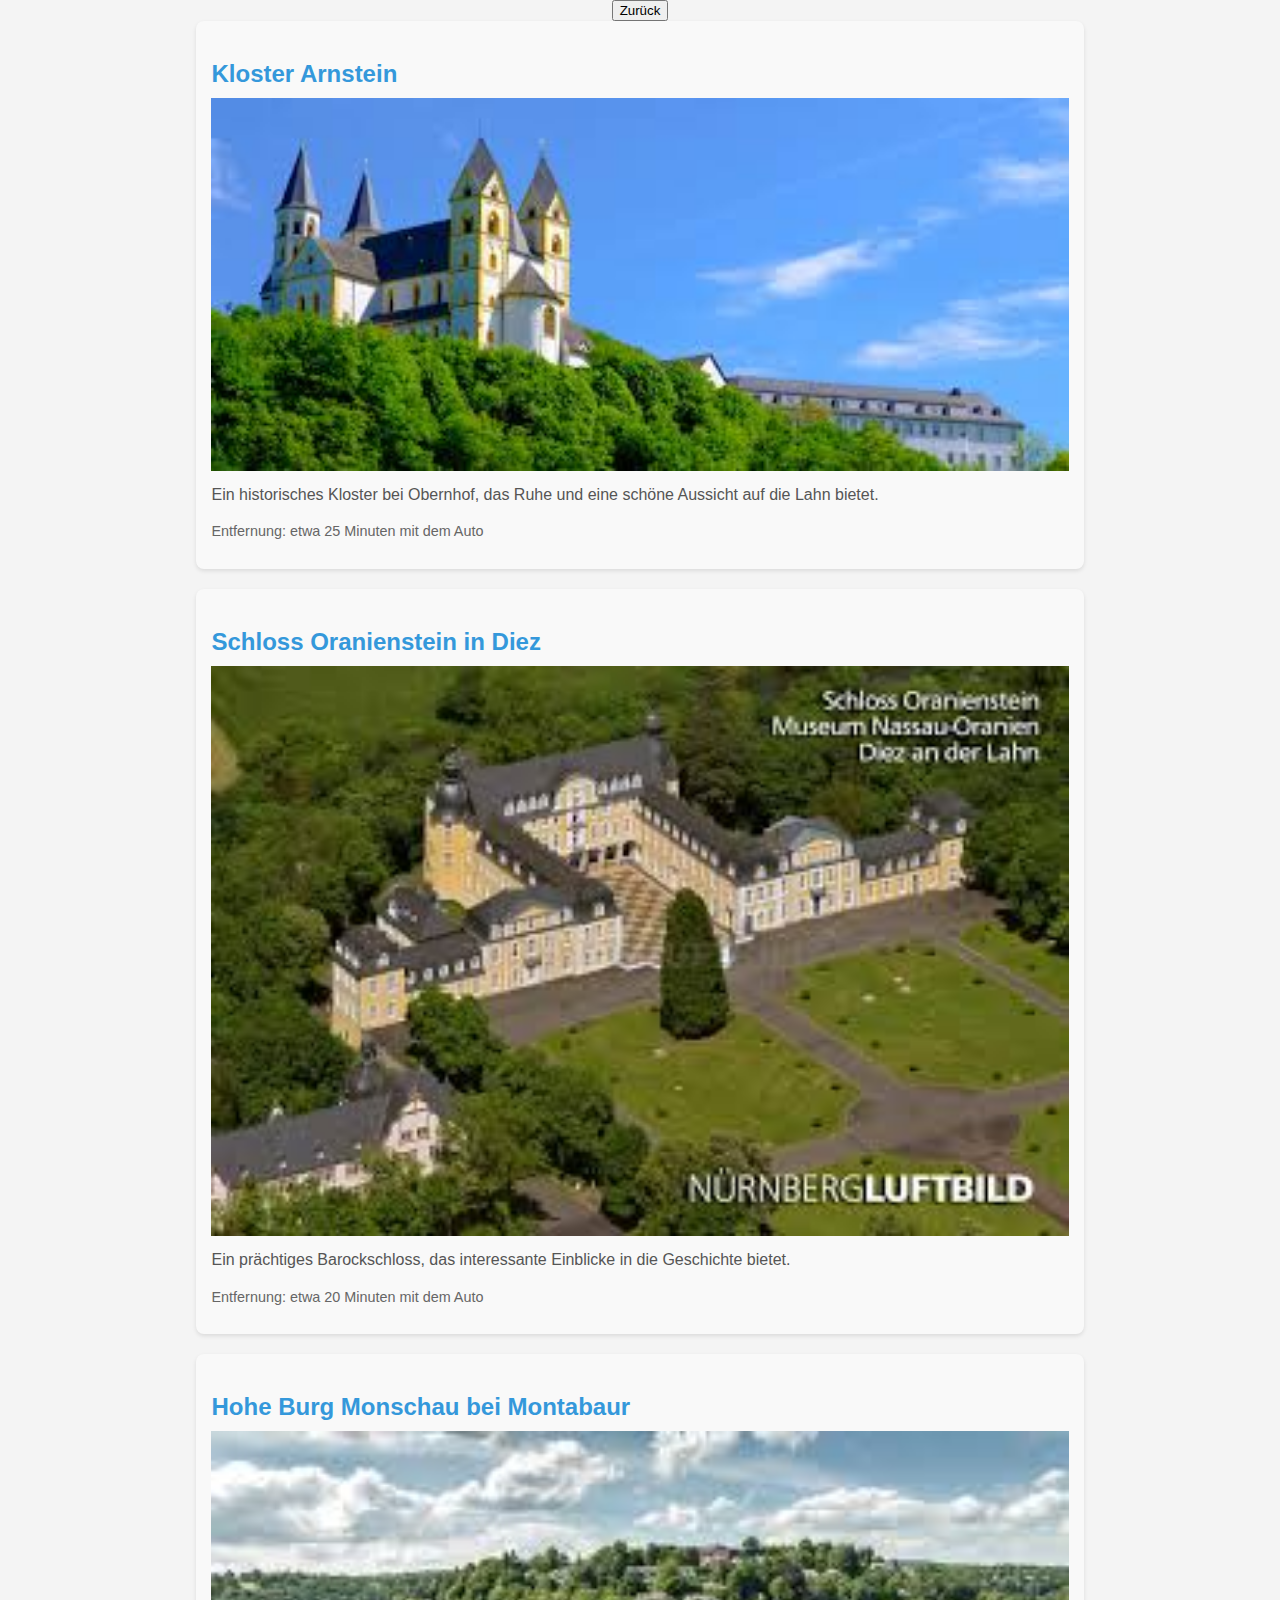
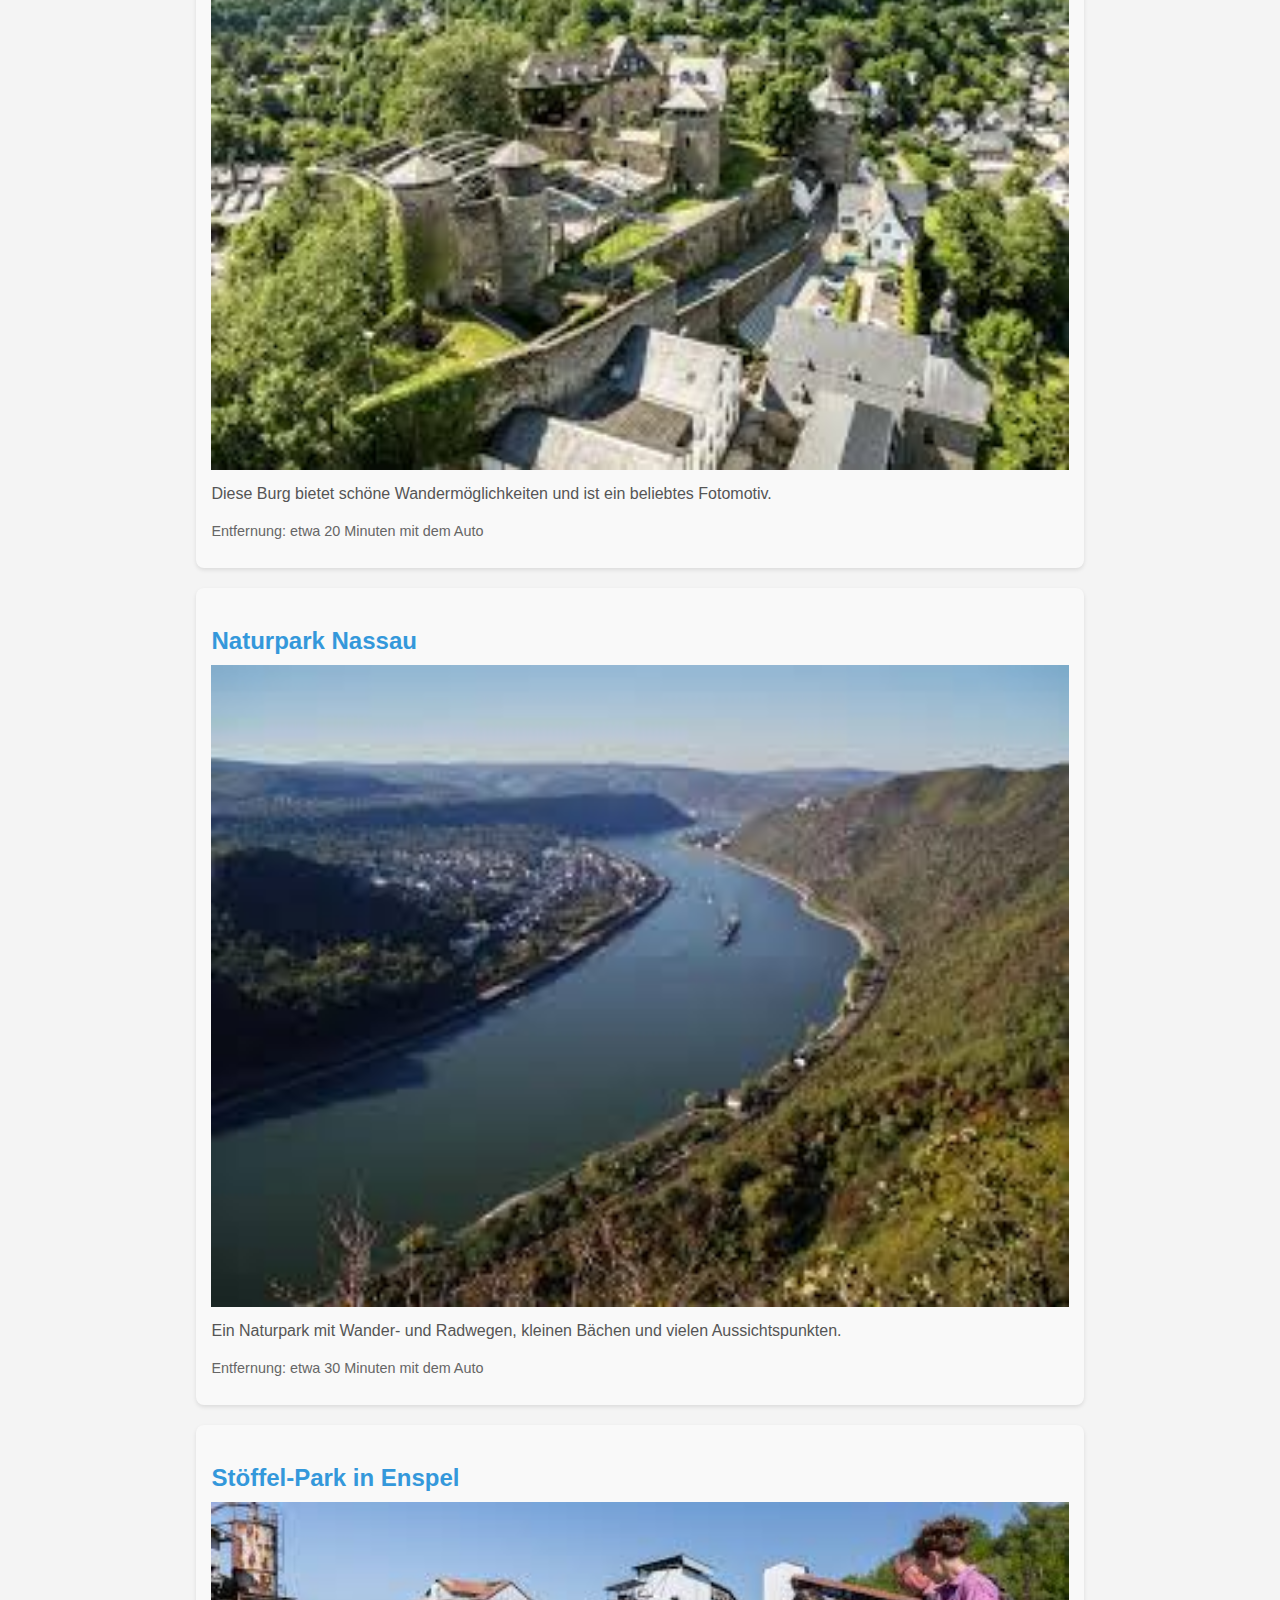
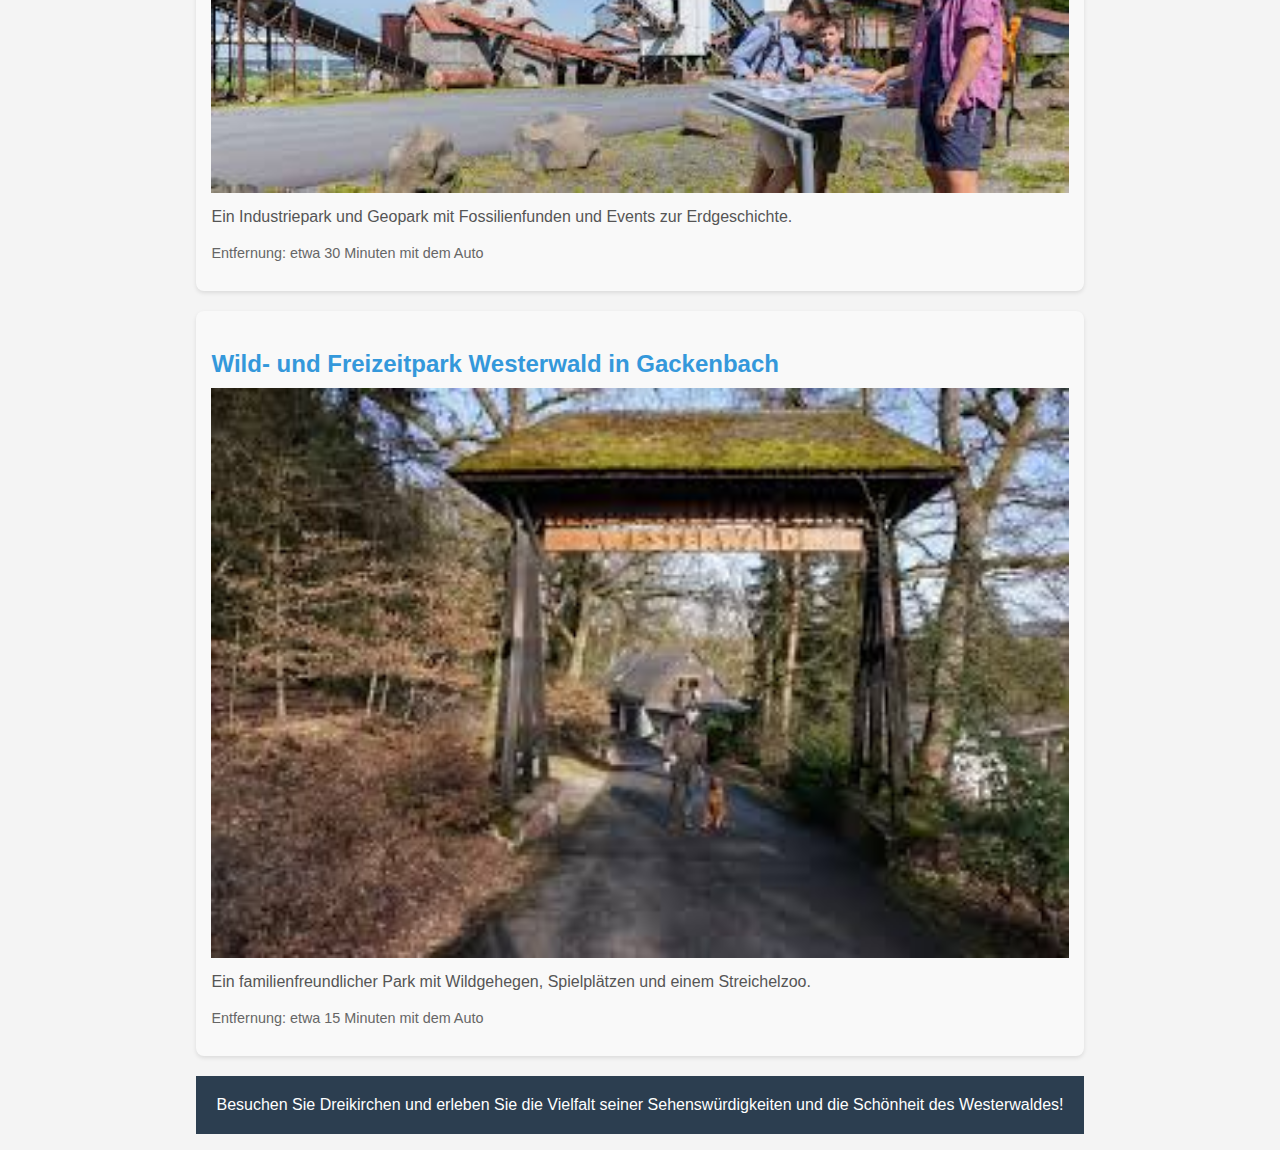
<file: Sehenswürdigkeiten.html>
<!DOCTYPE html>
<html lang="de">
<head>
    <meta charset="UTF-8">
    <meta name="viewport" content="width=device-width, initial-scale=1.0">
    <title>Sehenswürdigkeiten in Dreikirchen</title>
    <link rel="stylesheet" href="Sehenswürdigkeiten.css">
</head>
<style>
    /* Kalender Styles */
    .calendar-container {
            max-width: 320px;
            margin: 30px auto;
            padding: 15px;
            border: 1px solid #ddd;
            border-radius: 5px;
            background-color: #fff;
            text-align: center;
        }
        .calendar-header {
            display: flex;
            justify-content: space-between;
            align-items: center;
        }
        .calendar-header h2 {
            margin: 0;
            font-size: 1.5rem;
        }
        .calendar-grid {
            display: grid;
            grid-template-columns: repeat(7, 1fr);
            gap: 5px;
            margin-top: 10px;
        }
        .calendar-day, .calendar-header-day {
            padding: 10px;
            text-align: center;
            border-radius: 5px;
            cursor: pointer;
        }
        .calendar-header-day {
            font-weight: bold;
            color: #3498db;
        }
        .calendar-day:hover {
            background-color: #f0f0f0;
        }
        .today {
            background-color: #cce5ff;
            font-weight: bold;
        }
        .event-day {
            background-color: #ffcccb;
        }
        .event-info {
            margin-top: 10px;
            font-size: 1rem;
            color: #333;
        }
        body {
            font-family: Arial, sans-serif;
            margin: 0;
            padding: 0;
            background-color: #f4f4f4;
            color: #333;
            display: flex;
            flex-direction: column;
            align-items: center;
        }

        /* Container für die Sehenswürdigkeiten-Liste */
        .sights-container {
            max-width: 800px;
            margin: 20px;
            padding: 20px;
            background-color: #ffffff;
            border-radius: 8px;
            box-shadow: 0px 4px 8px rgba(0, 0, 0, 0.1);
        }

        /* Titel der Sehenswürdigkeiten */
        .sights-title {
            font-size: 2rem;
            text-align: center;
            color: #2c3e50;
            margin-bottom: 20px;
        }

        /* Styling für jede Sehenswürdigkeit */
        .sight-item {
            display: flex;
            flex-direction: column;
            padding: 15px;
            margin-bottom: 20px;
            background-color: #f9f9f9;
            border-radius: 8px;
            box-shadow: 0px 2px 4px rgba(0, 0, 0, 0.1);
        }

        .sight-item h3 {
            font-size: 1.5rem;
            color: #3498db;
            margin-bottom: 10px;
        }

        .sight-description {
            font-size: 1rem;
            margin-bottom: 5px;
        }

        .sight-distance {
            font-size: 0.9rem;
            color: #666;
        }
        .Veranstaltungs-Termine  {
             border: #333;
            border-radius: 8px;
        }
        body {
            font-family: Arial, sans-serif;
            margin: 0;
            padding: 0;
            background-color: #f4f4f4;
            color: #333;
            display: flex;
            flex-direction: column;
            align-items: center;
        }

        /* Container für die Sehenswürdigkeiten-Liste */
        .sights-container {
            max-width: 800px;
            margin: 20px;
            padding: 20px;
            background-color: #ffffff;
            border-radius: 8px;
            box-shadow: 0px 4px 8px rgba(0, 0, 0, 0.1);
        }

        /* Titel der Sehenswürdigkeiten */
        .sights-title {
            font-size: 2rem;
            text-align: center;
            color: #2c3e50;
            margin-bottom: 20px;
        }

        /* Grid für Sehenswürdigkeiten */
        .sights-grid {
            display: grid;
            grid-template-columns: repeat(2, 1fr);
            gap: 20px;
        }

        /* Styling für jede Sehenswürdigkeit */
        .sight-item {
            padding: 15px;
            background-color: #f9f9f9;
            border-radius: 8px;
            box-shadow: 0px 2px 4px rgba(0, 0, 0, 0.1);
        }

        .sight-item h3 {
            font-size: 1.5rem;
            color: #3498db;
            margin-bottom: 10px;
        }

        .sight-description {
            font-size: 1rem;
            margin-bottom: 5px;
        }

        .sight-distance {
            font-size: 0.9rem;
            color: #666;
        }

        /* Responsive Anpassung für kleinere Bildschirme */
        @media (max-width: 600px) {
            .sights-grid {
                grid-template-columns: 1fr; /* Eine Spalte auf kleinen Bildschirmen */
            }
        }
</style>
<body>
    
    <a href="index.html"><button>Zurück</button></a>
    <header>
        <div class="sight-item">
            <h3>Kloster Arnstein</h3>
            <img src="Kloster Arnstein.jpeg" alt="" class="highlight-image">
            <p class="sight-description">Ein historisches Kloster bei Obernhof, das Ruhe und eine schöne Aussicht auf die Lahn bietet.</p>
            <p class="sight-distance">Entfernung: etwa 25 Minuten mit dem Auto</p>
        </div>

        <!-- Sehenswürdigkeit 4 -->
        <div class="sight-item">
            <h3>Schloss Oranienstein in Diez</h3>
            <img src="Schloss Oranienstein in Diez.jpeg" alt="" class="highlight-image">
            <p class="sight-description">Ein prächtiges Barockschloss, das interessante Einblicke in die Geschichte bietet.</p>
            <p class="sight-distance">Entfernung: etwa 20 Minuten mit dem Auto</p>
        </div>

        <!-- Sehenswürdigkeit 5 -->
        <div class="sight-item">
            <h3>Hohe Burg Monschau bei Montabaur</h3>
            <img src="Hohe Burg Monschau bei Montabaur.jpeg" alt="" class="highlight-image">
            <p class="sight-description">Diese Burg bietet schöne Wandermöglichkeiten und ist ein beliebtes Fotomotiv.</p>
            <p class="sight-distance">Entfernung: etwa 20 Minuten mit dem Auto</p>
        </div>

        <!-- Sehenswürdigkeit 6 -->
        <div class="sight-item">
            <h3>Naturpark Nassau</h3>
            <img src="Naturpark Nassau.jpeg" alt="" class="highlight-image">
            <p class="sight-description">Ein Naturpark mit Wander- und Radwegen, kleinen Bächen und vielen Aussichtspunkten.</p>
            <p class="sight-distance">Entfernung: etwa 30 Minuten mit dem Auto</p>
        </div>

        <!-- Sehenswürdigkeit 7 -->
        <div class="sight-item">
            <h3>Stöffel-Park in Enspel</h3>
            <img src="Stöffel-Park in Enspel.jpeg" alt="" class="highlight-image">
            <p class="sight-description">Ein Industriepark und Geopark mit Fossilienfunden und Events zur Erdgeschichte.</p>
            <p class="sight-distance">Entfernung: etwa 30 Minuten mit dem Auto</p>
        </div>

        <!-- Sehenswürdigkeit 8 -->
        <div class="sight-item">
            <h3>Wild- und Freizeitpark Westerwald in Gackenbach</h3>
            <img src="wildpark.jpeg" alt="" class="highlight-image">
            <p class="sight-description">Ein familienfreundlicher Park mit Wildgehegen, Spielplätzen und einem Streichelzoo.</p>
            <p class="sight-distance">Entfernung: etwa 15 Minuten mit dem Auto</p>
        </div>
    </div>
</div>
    <footer>
        <p class="footer-text">Besuchen Sie Dreikirchen und erleben Sie die Vielfalt seiner Sehenswürdigkeiten und die Schönheit des Westerwaldes!</p>
    </footer>
</body>
</html>
</file>
<file: style.css>
body {
    font-family: Arial, sans-serif;
    margin: 0;
    padding: 0;
    background-color: #f4f4f4;
    color: #333;
}

.header-title {
    font-size: 2.5rem;
    text-align: center;
    margin-top: 20px;
    color: #2c3e50;
}

.intro-text {
    text-align: center;
    font-size: 1.2rem;
    margin-bottom: 20px;
}

.nav-button {
    display: inline-block;
    padding: 10px 20px;
    margin: 10px;
    font-size: 1rem;
    color: #fff;
    background-color: #3498db;
    border: none;
    border-radius: 5px;
    cursor: pointer;
    text-decoration: none;
    text-align: center;
}

.nav-button:hover {
    background-color: #2980b9;
}

.sights-section {
    padding: 20px;
    text-align: center;
}

.sights-description {
    font-size: 1.1rem;
    margin-bottom: 20px;
}
nav {
    display: flex;
    justify-content: center;
    margin-top: 20px;
}

.nav-button {
    display: inline-block;
    padding: 10px 20px;
    margin: 10px;
    font-size: 1rem;
    color: #fff;
    background-color: #3498db;
    border: none;
    border-radius: 5px;
    cursor: pointer;
    text-decoration: none;
    text-align: center;
}
/* Grundlegendes Styling für den Body und die Navigation */
body {
    font-family: Arial, sans-serif;
    margin: 0;
    padding: 0;
    background-color: #f4f4f4;
    color: #333;
}

.header-title {
    font-size: 2.5rem;
    text-align: center;
    margin-top: 20px;
    color: #2c3e50;
}

.intro-text {
    text-align: center;
    font-size: 1.2rem;
    margin-bottom: 20px;
}

/* Button für die Navigation */
.nav-toggle {
    display: none; /* Unsichtbar auf größeren Bildschirmen */
    font-size: 1.5rem;
    margin: 20px;
    cursor: pointer;
    background: none;
    border: none;
    color: #3498db;
}

/* Navigation-Container */
.navbar {
    display: flex;
    justify-content: center;
    gap: 10px;
}

/* Buttons in der Navigation */
.nav-button {
    display: inline-block;
    padding: 10px 20px;
    font-size: 1rem;
    color: #fff;
    background-color: #3498db;
    border: none;
    border-radius: 5px;
    cursor: pointer;
    text-decoration: none;
    text-align: center;
}

.nav-button:hover {
    background-color: #2980b9;
}

/* Media Query für kleinere Bildschirme */
@media (max-width: 768px) {
    .nav-toggle {
        display: block; /* Sichtbar auf kleinen Bildschirmen */
    }
    .navbar {
        display: none; /* Anfangs ausgeblendet */
        flex-direction: column; /* Vertikal bei Aktivierung */
        align-items: center;
    }
}
/* Allgemeine Stile */
body {
    font-family: Arial, sans-serif;
    margin: 0;
    padding: 0;
    color: #333;
    background-color: #f4f4f4;
}

/* Header */
.header-title {
    text-align: center;
    font-size: 2.5rem;
    color: #2c3e50;
    margin-top: 20px;
}

.intro-text {
    text-align: center;
    font-size: 1.2rem;
    margin-bottom: 20px;
}

/* Navigation */
.nav-toggle {
    display: none;
    font-size: 1.5rem;
    background-color: #3498db;
    color: #fff;
    border: none;
    padding: 10px;
    margin: 10px;
    cursor: pointer;
    text-align: center;
}

.navbar {
    display: flex;
    justify-content: center;
    gap: 10px;
    background-color: #3498db;
    padding: 10px;
}

.nav-link {
    color: #fff;
    text-decoration: none;
    font-size: 1rem;
    padding: 10px 20px;
    border-radius: 5px;
    background-color: #2980b9;
    transition: background-color 0.3s;
}

.nav-link:hover {
    background-color: #1f618d;
}

/* Hero Section */
.hero {
    position: relative;
    text-align: center;
}

.hero-image {
    width: 100%;
    height: auto;
}

.hero-text {
    position: absolute;
    top: 50%;
    left: 50%;
    transform: translate(-50%, -50%);
    color: #fff;
    font-size: 2rem;
    background: rgba(0, 0, 0, 0.5);
    padding: 10px 20px;
    border-radius: 5px;
}

/* Highlights Section */
.highlights {
    padding: 20px;
    text-align: center;
}

.highlights-title {
    font-size: 2rem;
    color: #2c3e50;
}

.highlight-item {
    display: inline-block;
    width: 250px;
    margin: 20px;
    background-color: #fff;
    padding: 15px;
    border-radius: 8px;
    box-shadow: 0px 4px 8px rgba(0, 0, 0, 0.1);
}

.highlight-image {
    width: 100%;
    height: auto;
    border-radius: 8px;
}

.highlight-item h3 {
    font-size: 1.2rem;
    color: #3498db;
}

/* Footer */
.footer-text {
    text-align: center;
    padding: 20px;
    font-size: 1rem;
    background-color: #2c3e50;
    color: #fff;
}

/* Responsive */
@media (max-width: 768px) {
    .nav-toggle {
        display: block;
    }

    .navbar {
        display: none;
        flex-direction: column;
        align-items: center;
    }

    .highlight-item {
        width: 90%;
        margin: 10px auto;
    }
}
</file>
<file: Sehenswürdigkeiten.css>
body {
    font-family: Arial, sans-serif;
    color: #333;
    background-color: #f4f4f4;
    margin: 0;
    padding: 0;
}

.header-title {
    text-align: center;
    font-size: 2.5rem;
    color: #2c3e50;
    margin-top: 20px;
}

.intro-text {
    text-align: center;
    font-size: 1.2rem;
    margin-bottom: 20px;
}

.sight {
    text-align: center;
    margin: 20px auto;
    width: 80%;
    max-width: 600px;
    background-color: #fff;
    padding: 20px;
    border-radius: 8px;
    box-shadow: 0px 4px 8px rgba(0, 0, 0, 0.1);
}

.sight-title {
    font-size: 1.5rem;
    color: #3498db;
}

.sight-image {
    width: 100%;
    height: auto;
    border-radius: 8px;
    margin-top: 10px;
}

.sight-description {
    font-size: 1rem;
    color: #555;
    margin-top: 15px;
}

.footer-text {
    text-align: center;
    padding: 20px;
    font-size: 1rem;
    background-color: #2c3e50;
    color: #fff;
}
</file>
